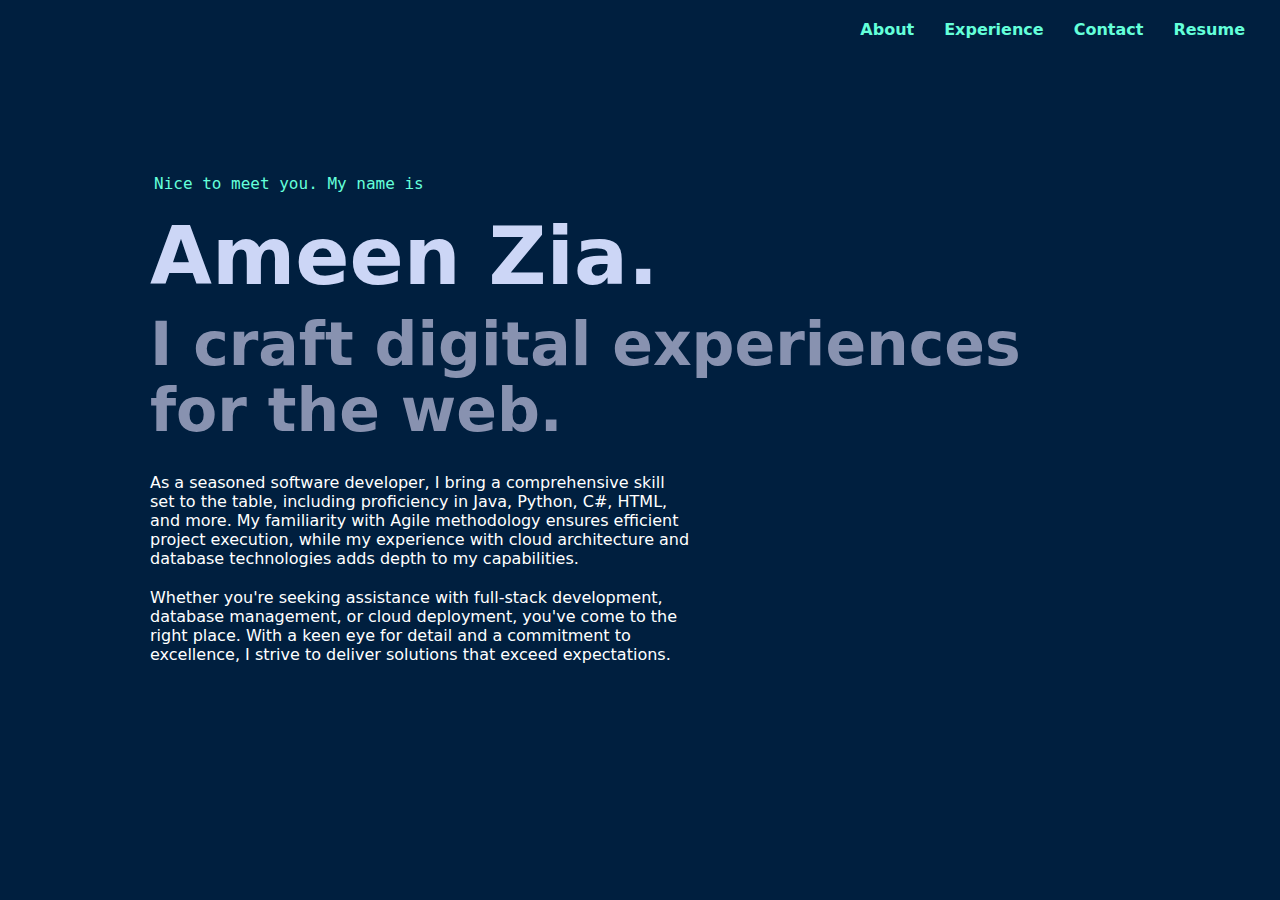
<file: index.html>
<!DOCTYPE html>
<html lang="en">
<head>
	<!-- Google tag (gtag.js) -->
	<script async src="https://www.googletagmanager.com/gtag/js?id=G-P97GPZ9PYZ"></script>
<script>
  window.dataLayer = window.dataLayer || [];
  function gtag(){dataLayer.push(arguments);}
  gtag('js', new Date());

  gtag('config', 'G-P97GPZ9PYZ');
</script>
    <meta charset="UTF-8">
    <meta name="viewport" content="width=device-width, initial-scale=1.0">
    <title>Ameen Zia's Portfolio</title>
    <link rel="stylesheet" href="styles.css">
</head>
<body>
    <header>
        <nav>

            <a id="aboutLink" href="#intro">About</a>
            <a id="experienceLink" href="#experience">Experience</a>
            <a id="contactLink" href="#contact">Contact</a>
            <a id="resumeLink" href="#resume">Resume</a>
        </nav>
    </header>
    
    <section class="intro" id="intro">
        <h1>Nice to meet you. My name is</h1>
        <h2>Ameen Zia.</h2>
        <h3>I craft digital experiences for the web.</h3>
        
        <p>As a seasoned software developer, I bring a comprehensive skill set to the table, including proficiency in Java, Python, C#, HTML, and more. My familiarity with Agile methodology ensures efficient project execution, while my experience with cloud architecture and database technologies adds depth to my capabilities.</p>
        <p>Whether you're seeking assistance with full-stack development, database management, or cloud deployment, you've come to the right place. With a keen eye for detail and a commitment to excellence, I strive to deliver solutions that exceed expectations.</p>
        
    </section>

    
    <section id="experience" style="display:none;">
        <h1>Experience</h1>
        <p>In the professional realm, Ameen has served as an Associated Developer with John Tyler, where he actively contributed to the creation and maintenance of software applications. His responsibilities included implementing algorithms, writing efficient code, and ensuring software quality through rigorous testing and debugging. Ameen's attention to detail and problem-solving abilities have been instrumental in his roles, where he has also assisted in upgrading and modifying existing software systems.</p>
        <p>Previously, Ameen worked as a Developer at the Toronto East Health Network, where he played a pivotal role in developing and integrating software components for clinic management systems. His contributions extended to analyzing and planning new system installations, as well as supporting software adaptation to new hardware configurations. Ameen's commitment to excellence is reflected in his dedication to documenting technical specifications and maintaining comprehensive reports for software projects.</p>
        <br>
        <h1>Skills</h1>
        <p>Programming Languages & Technologies: Java, Python, C, C#, HTML, CSS, JavaScript, TypeScript, ASP.NET, .NET, Node.js, Angular, JavaScript/TypeScript, HTML5, XML</p>
        <p>Development Tools & Environments: Git, Microsoft Office, Jira, AWS, macOS, Linux, Windows</p>
        <p>Database & Cloud Technologies: SQL, Oracle, AWS, Cloud Architecture, Power BI, APIs</p>
        <p>Agile Methodologies & Project Management: Agile, Full-stack Development, SAP</p>
        <p>Languages: English, French, Hindi, Japanese</p>
    </section>
    
    <section id="contact" style="display:none;">
        <h1>Contact Me</h1>
        <p>Email: <a href="mailto:aminuddin08@gmail.com">aminuddin08@gmail.com</a></p>
    </section>
    
    <section id="resume" style="display:none;">
        <h1>Resume</h1>
        <p>You can download my resume by clicking <a href="resume.pdf" target="_blank">here</a>.</p>
    </section>
    
    <script>
        document.getElementById('contactLink').addEventListener('click', function(event) {
            event.preventDefault();
            window.location.href = "mailto:aminuddin08@gmail.com";
        });

        document.getElementById('resumeLink').addEventListener('click', function(event) {
            event.preventDefault();
            window.open("resume.pdf", "_blank");
        });

        document.getElementById('aboutLink').addEventListener('click', function(event) {
            window.location.reload();
        });

        document.getElementById('experienceLink').addEventListener('click', function(event) {
            event.preventDefault();
            var target = document.getElementById('experience');
            scrollToSection(target);
        });

        function scrollToSection(target) {
            document.querySelectorAll('section').forEach(function(section) {
                section.style.display = 'none';
            });
            target.style.display = 'block';
            window.scrollTo({
                top: target.offsetTop,
                behavior: 'smooth'
            });
        }
    </script>

   
</body>
</html>
</file>
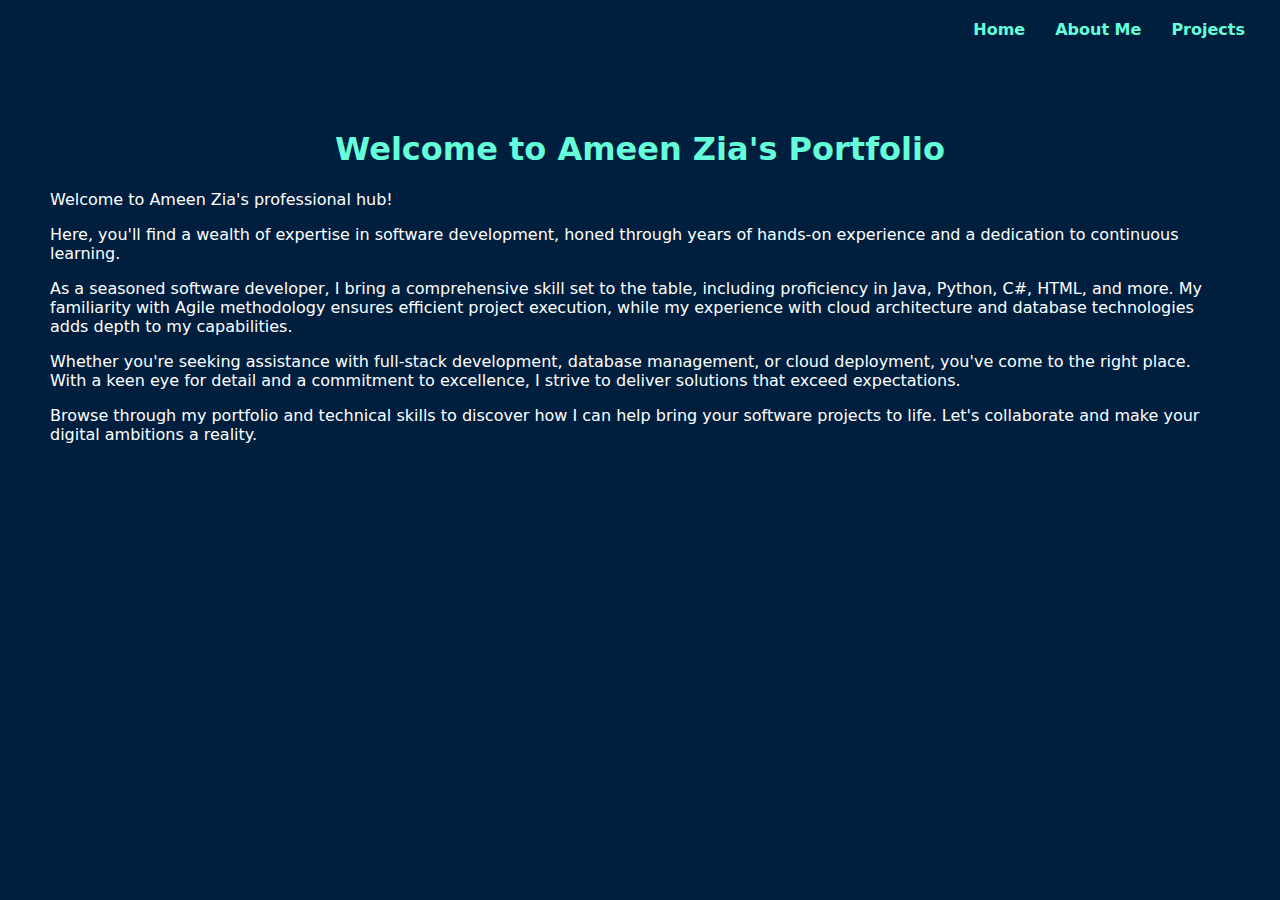
<file: ameenpage.html>
<!DOCTYPE html>
<html lang="en">
<head>
    <meta charset="UTF-8">
    <meta name="viewport" content="width=device-width, initial-scale=1.0">
    <title>Ameen Zia's Portfolio</title>
    <link rel="stylesheet" href="styles.css">
</head>
<body>
    <header>
        <nav>
            <a href="#home">Home</a>
            <a href="#about">About Me</a>
            <a href="#projects">Projects</a>
        </nav>
    </header>
    <section id="home">
        <h1>Welcome to Ameen Zia's Portfolio</h1>
        <p>Welcome to Ameen Zia's professional hub!</p>
    	<p>Here, you'll find a wealth of expertise in software development, honed through years of hands-on experience and a dedication to continuous learning.</p>
    	<p>As a seasoned software developer, I bring a comprehensive skill set to the table, including proficiency in Java, Python, C#, HTML, and more. My familiarity with Agile methodology ensures efficient project execution, while my experience with cloud architecture and database technologies adds depth to my capabilities.</p>
    	<p>Whether you're seeking assistance with full-stack development, database management, or cloud deployment, you've come to the right place. With a keen eye for detail and a commitment to excellence, I strive to deliver solutions that exceed expectations.</p>
    	<p>Browse through my portfolio and technical skills to discover how I can help bring your software projects to life. Let's collaborate and make your digital ambitions a reality.</p>
    </section>
    <section id="about" style="display:none;">
        <h1>About Me</h1>
        <p>Ameen is a results-driven software developer with a passion for European and Japanese cars, alongside a keen interest in learning and reading. With a proven track record in collaborative environments, Ameen brings expertise in Java, C#, Python, and C++ to the table, coupled with familiarity with Agile methodology.</p>
        <br>
	<h2>Skills:</h2>
        <p>Programming Languages & Technologies: Java, Python, C, C#, HTML, CSS, JavaScript, TypeScript, ASP.NET, .NET, Node.js, Angular, JavaScript/TypeScript, HTML5, XML</p>
        <p>Development Tools & Environments: Git, Microsoft Office, Jira, AWS, macOS, Linux, Windows</p>
        <p>Database & Cloud Technologies: SQL, Oracle, AWS, Cloud Architecture, APIs</p>
        <p>Agile Methodologies & Project Management: Agile, Full-stack Development, SAP</p>
        <h2>Experiences:</h2>
        <p>In the professional realm, Ameen has served as an Associated Developer with John Tyler, where he actively contributed to the creation and maintenance of software applications. His responsibilities included implementing algorithms, writing efficient code, and ensuring software quality through rigorous testing and debugging. Ameen's attention to detail and problem-solving abilities have been instrumental in his roles, where he has also assisted in upgrading and modifying existing software systems.</p>
        <p>Previously, Ameen worked as a Developer at the Toronto East Health Network, where he played a pivotal role in developing and integrating software components for clinic management systems. His contributions extended to analyzing and planning new system installations, as well as supporting software adaptation to new hardware configurations. Ameen's commitment to excellence is reflected in his dedication to documenting technical specifications and maintaining comprehensive reports for software projects.</p>
        <h2>Languages:</h2>
        <ul>
            <li>English</li>
            <li>French</li>
            <li>Hindi</li>
            <li>Japanese</li>
        </ul>
        <h2>Contact</h2>
        <p>Email: <a href="mailto:aminuddin08@gmail.com">aminuddin08@gmail.com</a></p>
        <p>Phone: 804-273-7835</p>
    </section>
    <section id="projects" style="display:none;">
        <h1>Projects</h1>
        <p>Oops, there is nothing publicly available at this time!</p>
    </section>
    <script>
        // JavaScript to handle navigation
        document.querySelectorAll('nav a').forEach(function(elem) {
            elem.addEventListener('click', function(event) {
                event.preventDefault();
                var target = document.querySelector(this.getAttribute('href'));
                document.querySelectorAll('section').forEach(function(section) {
                    section.style.display = 'none';
                });
                target.style.display = 'block';
            });
        });
    </script>
</body>
</html>
</file>
<file: styles.css>
body {
    margin: 0;
    font-family: 'Calibre', 'Inter', 'San Francisco', 'SF Pro Text', -apple-system, system-ui, sans-serif;
    background-color: #001f3f;
    color: #fff;
}

header {
    background-color: #001f3f;
    padding: 20px;
    text-align: right;
    position: relative;
}

nav {
    display: flex;
    justify-content: flex-end;
    align-items: center;
}

nav a {
    margin: 0 15px;
    text-decoration: none;
    color: #64ffda;
    font-weight: bold;
}

nav a:hover {
    color: #fff;
}

.intro {
    display: flex;
    flex-direction: column;
    justify-content: center;
    align-items: flex-start;
    min-height: 80vh;
    padding: 0 20px;
}

.intro h1 {
    text-align: left;
    margin: 0 0 20px 4px;
    color: #64ffda;
    font-family: 'SF Mono', 'Fira Code', 'Fira Mono', 'Roboto Mono', monospace;
    font-size: 16px;
    font-weight: 400;
}

.intro h2 {
    text-align: left;
    margin: 0;
    font-size: 40px;
    font-weight: 600;
    color: #ccd6f6;
    line-height: 1.1;
}

.intro h3 {
    margin: 10px 0;
    font-size: 30px;
    font-weight: 600;
    color: #8892b0;
    line-height: 1.1;
}

.intro p {
    margin: 20px 0 0;
    max-width: 540px;
}

@media (min-width: 600px) {
    .intro {
        padding: 0 150px;
    }

    .intro h2 {
        font-size: 80px;
    }

    .intro h3 {
        font-size: 60px;
    }
}

@media (max-width: 600px) {
    header {
        text-align: center;
    }

    nav {
        flex-direction: row;
        justify-content: center;
    }

    nav a {
        margin: 10px 10px;
    }
}

section {
    padding: 50px;
}

h1, h2 {
    color: #64ffda;
    text-align: center;
}

ul {
    list-style-type: none;
    padding: 0;
}

ul li {
    margin: 10px 0;
}

a {
    color: #1e90ff;
}

a:hover {
    color: #fff;
    text-decoration: underline;
}
</file>
